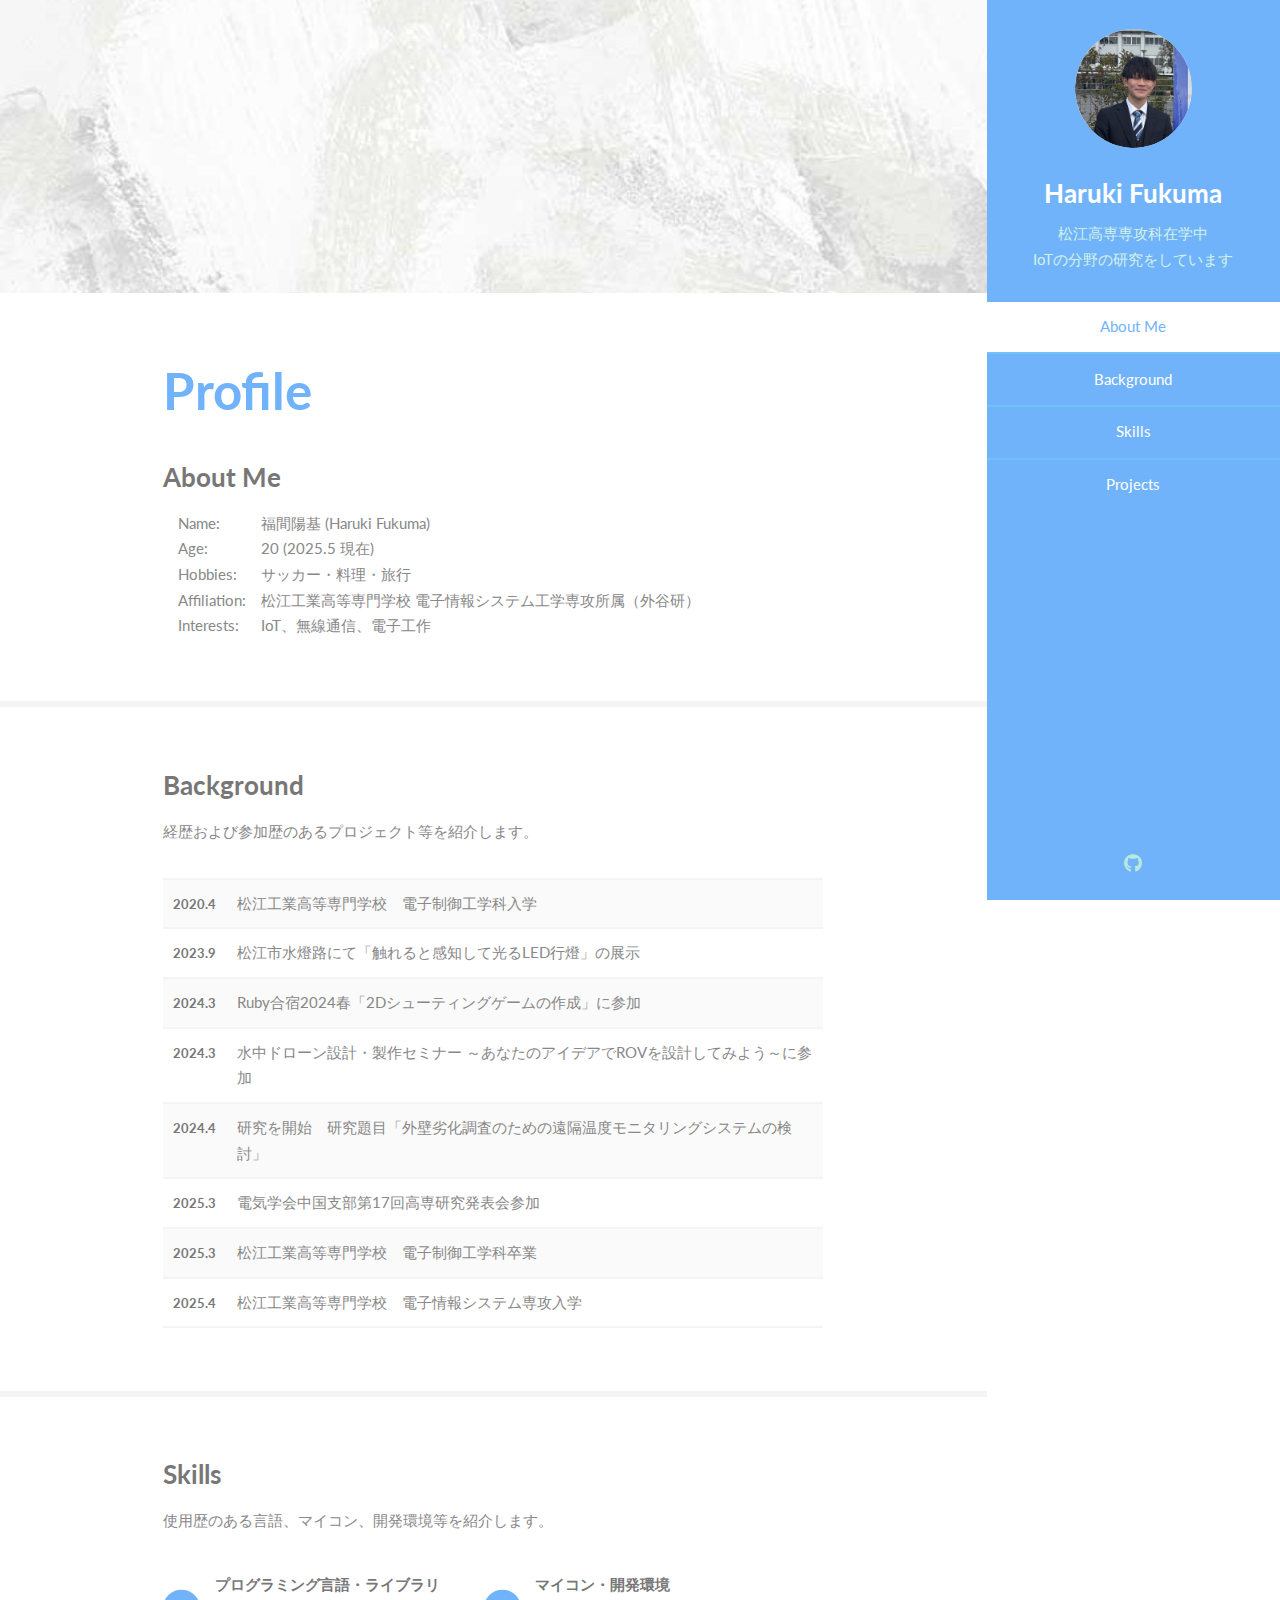
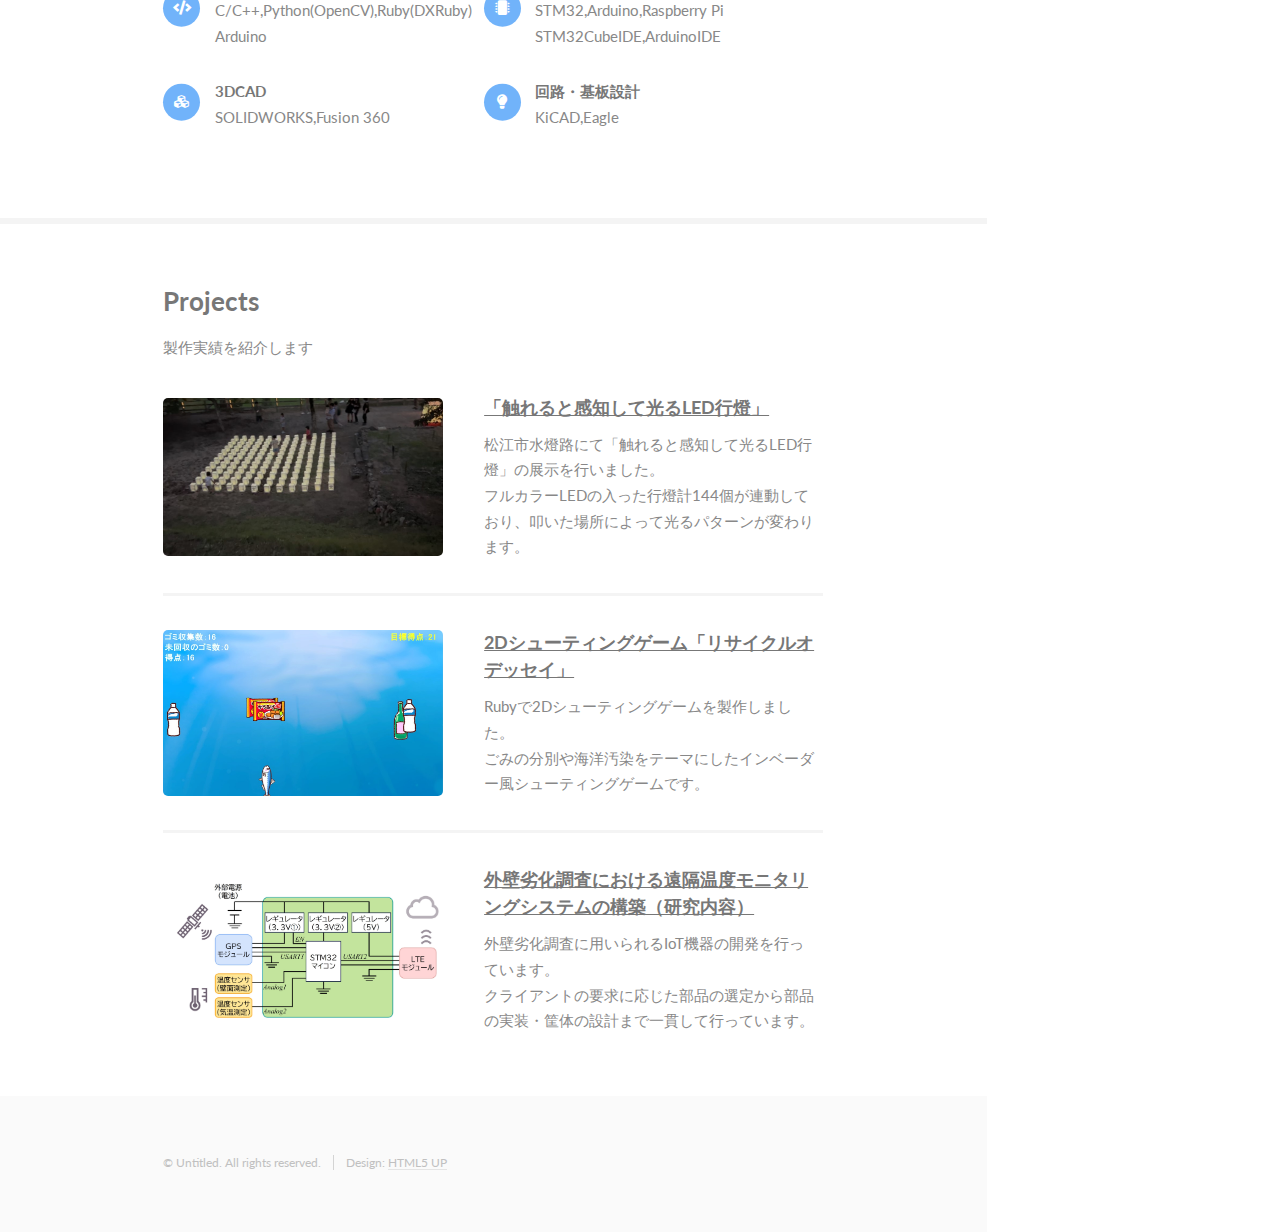
<file: index.html>
<!DOCTYPE HTML>

<html>
	<head>
		<title>Portfolio_Ver202505</title>
		<meta charset="utf-8" />
		<meta name="viewport" content="width=device-width, initial-scale=1, user-scalable=no" />
		<link rel="stylesheet" href="assets/css/main.css" />
	</head>
	<body class="is-preload">

		<!-- Header -->
			<section id="header">
				<header>
					<span class="image avatar"><img src="images/Plof_Circle.jpg" alt="" /></span>
					<h1 id="logo"><a href="#">Haruki Fukuma</a></h1>
					<p>松江高専専攻科在学中<br />
					IoTの分野の研究をしています</p>
				</header>
				<nav id="nav">
					<ul>
						<li><a href="#one" class="active">About Me</a></li>
						<li><a href="#two">Background</a></li>
						<li><a href="#three">Skills</a></li>
						<li><a href="#four">Projects</a></li>
					</ul>
				</nav>
				<footer>
					<ul class="icons">
					  <li><a href="https://github.com/16hahaha" class="icon brands fa-github" target="_blank" rel="noopener noreferrer"><span class="label">Github</span></a></li>
					</ul>
				  </footer>
			</section>

		<!-- Wrapper -->
			<div id="wrapper">

				<!-- Main -->
					<div id="main">

						<!-- One -->
							<section id="one">
								<div class="image main" data-position="center">
									<img src="images/banner_1.jpg" alt="" />
								</div>
								<div class="container">
									<header class="major">
										<h2>Profile</h2>
										<h3>About Me</h3>
									</header>
									<style>
										.profile {
										  display: table;
										}
										.profile li {
										  display: table-row;
										}
										.profile span.label {
										  display: table-cell;
										  padding-right: 1em;
										  text-align: right;
										  white-space: nowrap;
										}
										.profile span.value {
										  display: table-cell;
										}
									  </style>
									  
									  <ul class="profile">
										<li> Name:</span><span class="value">　福間陽基 (Haruki Fukuma)</span></li>
										<li> Age:</span><span class="value">　20 (2025.5 現在)</span></li>
										<li> Hobbies:</span><span class="value">　サッカー・料理・旅行</span></li>
										<li> Affiliation:</span><span class="value">　松江工業高等専門学校 電子情報システム工学専攻所属（外谷研）</span></li>
										<li> Interests:</span><span class="value">　IoT、無線通信、電子工作</span></li>
									  </ul>
								</div>
							</section>
						<!-- Two -->
						<section id="two">
							<div class="container">
								<h3>Background</h3>
								<p>	経歴および参加歴のあるプロジェクト等を紹介します。</p>
								<table>
									<tr><th align="right">2020.4</th><td>松江工業高等専門学校　電子制御工学科入学</td></tr>
									<tr><th align="right">2023.9</th><td>松江市水燈路にて「触れると感知して光るLED行燈」の展示</td></tr>
									<tr><th align="right">2024.3</th><td>Ruby合宿2024春「2Dシューティングゲームの作成」に参加</td></tr>
									<tr><th align="right">2024.3</th><td>水中ドローン設計・製作セミナー ～あなたのアイデアでROVを設計してみよう～に参加</td></tr>
									<tr><th align="right">2024.4</th><td>研究を開始　研究題目「外壁劣化調査のための遠隔温度モニタリングシステムの検討」</td></tr>
									<tr><th align="right">2025.3</th><td>電気学会中国支部第17回高専研究発表会参加</td></tr>
									<tr><th align="right">2025.3</th><td>松江工業高等専門学校　電子制御工学科卒業</td></tr>
									<tr><th align="right">2025.4</th><td>松江工業高等専門学校　電子情報システム専攻入学</td></tr>
								  </table>
							</div>
						</section>
						<!-- Three -->
						<section id="three">
							<div class="container">
								<h3>Skills</h3>
								<p>使用歴のある言語、マイコン、開発環境等を紹介します。</p>
								<ul class="feature-icons">
								  <li class="icon solid fa-code">
									<strong>プログラミング言語・ライブラリ</strong><br>
									C/C++,Python(OpenCV),Ruby(DXRuby)<br>
									Arduino
								  </li>
								  
								  <li class="icon solid fa-microchip">
									<strong>マイコン・開発環境</strong><br>
									STM32,Arduino,Raspberry Pi<br>
									STM32CubeIDE,ArduinoIDE
								  </li>
								  
								  <li class="icon solid fa-cubes">
									<strong>3DCAD</strong><br>
									SOLIDWORKS,Fusion 360
								  </li>
								  
								  <li class="icon solid fa-lightbulb">
									<strong>回路・基板設計</strong><br>
									KiCAD,Eagle
								  </li>
								</ul>
							</div>
						</section>

						<!-- four -->
						<section id="four">
							<div class="container">
							  <h3>Projects</h3>
							  <p>製作実績を紹介します</p>
							  <div class="features">
						  
								<!-- Project 1 -->
								<article>
									<a href="projects/project1.html" class="image"><img src="images/pic01.jpg" alt="" /></a>
									<a href="projects/project1.html" class="text-link">
									<div class="inner">
										<h4>「触れると感知して光るLED行燈」</h4>
									</a>
										<p>松江市水燈路にて「触れると感知して光るLED行燈」の展示を行いました。<br>
										フルカラーLEDの入った行燈計144個が連動しており、叩いた場所によって光るパターンが変わります。
										</p>
									</div>
								</article>
								
								<!-- Project 2 -->
								<article>
									<a href="projects/project2.html" class="image"><img src="images/pic02.jpg" alt="" /></a>
									<a href="projects/project2.html" class="text-link">
									<div class="inner">
										<h4>2Dシューティングゲーム「リサイクルオデッセイ」</h4>
									</a>
										<p>Rubyで2Dシューティングゲームを製作しました。<br>
										ごみの分別や海洋汚染をテーマにしたインベーダー風シューティングゲームです。
										</p>
									</div>
								</article>
						  
								<!-- Project 3 -->
								<article>
									<a href="projects/project3.html" class="image"><img src="images/pic03.jpg" alt="" /></a>
									<a href="projects/project3.html">
									  <div class="inner">
										<h4>外壁劣化調査における遠隔温度モニタリングシステムの構築（研究内容）</h4>
									</a>
										<p>外壁劣化調査に用いられるIoT機器の開発を行っています。<br>
										  クライアントの要求に応じた部品の選定から部品の実装・筐体の設計まで一貫して行っています。
										</p>
									  </div>
								</article>
								  
						  
							  </div>
							</div>
						  </section>

					</div>

				<!-- Footer -->
					<section id="footer">
						<div class="container">
							<ul class="copyright">
								<li>&copy; Untitled. All rights reserved.</li><li>Design: <a href="http://html5up.net">HTML5 UP</a></li>
							</ul>
						</div>
					</section>

			</div>

		<!-- Scripts -->
			<script src="assets/js/jquery.min.js"></script>
			<script src="assets/js/jquery.scrollex.min.js"></script>
			<script src="assets/js/jquery.scrolly.min.js"></script>
			<script src="assets/js/browser.min.js"></script>
			<script src="assets/js/breakpoints.min.js"></script>
			<script src="assets/js/util.js"></script>
			<script src="assets/js/main.js"></script>

	</body>
</html>
</file>
<file: assets/css/main.css>
@import url("fontawesome-all.min.css");
@import url("https://fonts.googleapis.com/css?family=Lato:400,400italic,700,700italic|Source+Code+Pro:400");

html, body, div, span, applet, object,
iframe, h1, h2, h3, h4, h5, h6, p, blockquote,
pre, a, abbr, acronym, address, big, cite,
code, del, dfn, em, img, ins, kbd, q, s, samp,
small, strike, strong, sub, sup, tt, var, b,
u, i, center, dl, dt, dd, ol, ul, li, fieldset,
form, label, legend, table, caption, tbody,
tfoot, thead, tr, th, td, article, aside,
canvas, details, embed, figure, figcaption,
footer, header, hgroup, menu, nav, output, ruby,
section, summary, time, mark, audio, video {
	margin: 0;
	padding: 0;
	border: 0;
	font-size: 100%;
	font: inherit;
	vertical-align: baseline;}

article, aside, details, figcaption, figure,
footer, header, hgroup, menu, nav, section {
	display: block;}

body {
	line-height: 1;
}

ol, ul {
	list-style: none;
}

blockquote, q {
	quotes: none;
}

	blockquote:before, blockquote:after, q:before, q:after {
		content: '';
		content: none;
	}

table {
	border-collapse: collapse;
	border-spacing: 0;
}

body {
	-webkit-text-size-adjust: none;
}

mark {
	background-color: transparent;
	color: inherit;
}

input::-moz-focus-inner {
	border: 0;
	padding: 0;
}

input, select, textarea {
	-moz-appearance: none;
	-webkit-appearance: none;
	-ms-appearance: none;
	appearance: none;
}

/* Basic */

	html {
		box-sizing: border-box;
	}

	*, *:before, *:after {
		box-sizing: inherit;
	}

	body {
		background: #fff;
	}

		body.is-preload *, body.is-preload *:before, body.is-preload *:after {
			-moz-animation: none !important;
			-webkit-animation: none !important;
			-ms-animation: none !important;
			animation: none !important;
			-moz-transition: none !important;
			-webkit-transition: none !important;
			-ms-transition: none !important;
			transition: none !important;
		}

	body, input, select, textarea {
		color: #888;
		font-family: "Lato", sans-serif;
		font-size: 16pt;
		font-weight: 400;
		line-height: 1.75em;
	}

	a {
		-moz-transition: color 0.2s ease-in-out, border-color 0.2s ease-in-out;
		-webkit-transition: color 0.2s ease-in-out, border-color 0.2s ease-in-out;
		-ms-transition: color 0.2s ease-in-out, border-color 0.2s ease-in-out;
		transition: color 0.2s ease-in-out, border-color 0.2s ease-in-out;
		border-bottom: solid 1px #e4e4e4;
		color: inherit;
		text-decoration: none;
	}

		a:hover {
			border-bottom-color: transparent;
			color: #71b3fa !important;
		}


	strong, b {
		color: #777;
		font-weight: 700;
	}

	em, i {
		font-style: italic;
	}

	p {
		margin: 0 0 2.25em 0;
	}

	h1, h2, h3, h4, h5, h6 {
		color: #777;
		font-weight: 700;
		line-height: 1em;
		margin: 0 0 0.5625em 0;
	}

		h1 a, h2 a, h3 a, h4 a, h5 a, h6 a {
			border: 0;
			color: inherit;
			text-decoration: none;
		}

	h2 {
		font-size: 2em;
		line-height: 1.5em;
	}

	h3 {
		font-size: 1.75em;
		line-height: 1.5em;
	}

	h4 {
		font-size: 1.25em;
		line-height: 1.5em;
		text-decoration: underline;
	}
	h4:hover {
		color: #71b3fa; /* 好きなリンクっぽい色に変更（例：青） */
	  }
	h5 {
		font-size: 1.25em;
		line-height: 1.5em;
	}

	h6 {
		font-size: 0.9em;
		line-height: 1.5em;
	}

	sub {
		font-size: 0.8em;
		position: relative;
		top: 0.5em;
	}

	sup {
		font-size: 0.8em;
		position: relative;
		top: -0.5em;
	}

	hr {
		border: 0;
		border-bottom: solid 2px #f4f4f4;
		margin: 2.25em 0;
	}

		hr.major {
			margin: 3.375em 0;
		}

	blockquote {
		border-left: solid 8px #e4e4e4;
		font-style: italic;
		margin: 0 0 2.25em 0;
		padding: 0.5em 0 0.5em 2em;
	}

	code {
		background: #555;
		border-radius: 5px;
		color: #fff;
		font-family: "Source Code Pro", monospace;
		font-size: 0.9em;
		margin: 0 0.25em;
		padding: 0.25em 0.65em;
	}

	pre {
		font-family: "Source Code Pro", monospace;
		font-size: 0.9em;
		margin: 0 0 2.25em 0;
	}

		pre code {
			-webkit-overflow-scrolling: touch;
			display: block;
			line-height: 1.5em;
			overflow-x: auto;
			padding: 1em 1.5em;
		}

	.align-left {
		text-align: left;
	}

	.align-center {
		text-align: center;
	}

	.align-right {
		text-align: right;
	}

/* Row */

	.row {
		display: flex;
		flex-wrap: wrap;
		box-sizing: border-box;
		align-items: stretch;
	}

		.row > * {
			box-sizing: border-box;
		}

		.row.gtr-uniform > * > :last-child {
			margin-bottom: 0;
		}

		.row.aln-left {
			justify-content: flex-start;
		}

		.row.aln-center {
			justify-content: center;
		}

		.row.aln-right {
			justify-content: flex-end;
		}

		.row.aln-top {
			align-items: flex-start;
		}

		.row.aln-middle {
			align-items: center;
		}

		.row.aln-bottom {
			align-items: flex-end;
		}

		.row > .imp {
			order: -1;
		}

		.row > .col-1 {
			width: 8.33333%;
		}

		.row > .off-1 {
			margin-left: 8.33333%;
		}

		.row > .col-2 {
			width: 16.66667%;
		}

		.row > .off-2 {
			margin-left: 16.66667%;
		}

		.row > .col-3 {
			width: 25%;
		}

		.row > .off-3 {
			margin-left: 25%;
		}

		.row > .col-4 {
			width: 33.33333%;
		}

		.row > .off-4 {
			margin-left: 33.33333%;
		}

		.row > .col-5 {
			width: 41.66667%;
		}

		.row > .off-5 {
			margin-left: 41.66667%;
		}

		.row > .col-6 {
			width: 50%;
		}

		.row > .off-6 {
			margin-left: 50%;
		}

		.row > .col-7 {
			width: 58.33333%;
		}

		.row > .off-7 {
			margin-left: 58.33333%;
		}

		.row > .col-8 {
			width: 66.66667%;
		}

		.row > .off-8 {
			margin-left: 66.66667%;
		}

		.row > .col-9 {
			width: 75%;
		}

		.row > .off-9 {
			margin-left: 75%;
		}

		.row > .col-10 {
			width: 83.33333%;
		}

		.row > .off-10 {
			margin-left: 83.33333%;
		}

		.row > .col-11 {
			width: 91.66667%;
		}

		.row > .off-11 {
			margin-left: 91.66667%;
		}

		.row > .col-12 {
			width: 100%;
		}

		.row > .off-12 {
			margin-left: 100%;
		}

		.row.gtr-0 {
			margin-top: 0;
			margin-left: 0em;
		}

			.row.gtr-0 > * {
				padding: 0 0 0 0em;
			}

			.row.gtr-0.gtr-uniform {
				margin-top: 0em;
			}

				.row.gtr-0.gtr-uniform > * {
					padding-top: 0em;
				}

		.row.gtr-25 {
			margin-top: 0;
			margin-left: -0.5em;
		}

			.row.gtr-25 > * {
				padding: 0 0 0 0.5em;
			}

			.row.gtr-25.gtr-uniform {
				margin-top: -0.5em;
			}

				.row.gtr-25.gtr-uniform > * {
					padding-top: 0.5em;
				}

		.row.gtr-50 {
			margin-top: 0;
			margin-left: -1em;
		}

			.row.gtr-50 > * {
				padding: 0 0 0 1em;
			}

			.row.gtr-50.gtr-uniform {
				margin-top: -1em;
			}

				.row.gtr-50.gtr-uniform > * {
					padding-top: 1em;
				}

		.row {
			margin-top: 0;
			margin-left: -2em;
		}

			.row > * {
				padding: 0 0 0 2em;
			}

			.row.gtr-uniform {
				margin-top: -2em;
			}

				.row.gtr-uniform > * {
					padding-top: 2em;
				}

		.row.gtr-150 {
			margin-top: 0;
			margin-left: -3em;
		}

			.row.gtr-150 > * {
				padding: 0 0 0 3em;
			}

			.row.gtr-150.gtr-uniform {
				margin-top: -3em;
			}

				.row.gtr-150.gtr-uniform > * {
					padding-top: 3em;
				}

		.row.gtr-200 {
			margin-top: 0;
			margin-left: -4em;
		}

			.row.gtr-200 > * {
				padding: 0 0 0 4em;
			}

			.row.gtr-200.gtr-uniform {
				margin-top: -4em;
			}

				.row.gtr-200.gtr-uniform > * {
					padding-top: 4em;
				}

		@media screen and (max-width: 1680px) {

			.row {
				display: flex;
				flex-wrap: wrap;
				box-sizing: border-box;
				align-items: stretch;
			}

				.row > * {
					box-sizing: border-box;
				}

				.row.gtr-uniform > * > :last-child {
					margin-bottom: 0;
				}

				.row.aln-left {
					justify-content: flex-start;
				}

				.row.aln-center {
					justify-content: center;
				}

				.row.aln-right {
					justify-content: flex-end;
				}

				.row.aln-top {
					align-items: flex-start;
				}

				.row.aln-middle {
					align-items: center;
				}

				.row.aln-bottom {
					align-items: flex-end;
				}

				.row > .imp-xlarge {
					order: -1;
				}

				.row > .col-1-xlarge {
					width: 8.33333%;
				}

				.row > .off-1-xlarge {
					margin-left: 8.33333%;
				}

				.row > .col-2-xlarge {
					width: 16.66667%;
				}

				.row > .off-2-xlarge {
					margin-left: 16.66667%;
				}

				.row > .col-3-xlarge {
					width: 25%;
				}

				.row > .off-3-xlarge {
					margin-left: 25%;
				}

				.row > .col-4-xlarge {
					width: 33.33333%;
				}

				.row > .off-4-xlarge {
					margin-left: 33.33333%;
				}

				.row > .col-5-xlarge {
					width: 41.66667%;
				}

				.row > .off-5-xlarge {
					margin-left: 41.66667%;
				}

				.row > .col-6-xlarge {
					width: 50%;
				}

				.row > .off-6-xlarge {
					margin-left: 50%;
				}

				.row > .col-7-xlarge {
					width: 58.33333%;
				}

				.row > .off-7-xlarge {
					margin-left: 58.33333%;
				}

				.row > .col-8-xlarge {
					width: 66.66667%;
				}

				.row > .off-8-xlarge {
					margin-left: 66.66667%;
				}

				.row > .col-9-xlarge {
					width: 75%;
				}

				.row > .off-9-xlarge {
					margin-left: 75%;
				}

				.row > .col-10-xlarge {
					width: 83.33333%;
				}

				.row > .off-10-xlarge {
					margin-left: 83.33333%;
				}

				.row > .col-11-xlarge {
					width: 91.66667%;
				}

				.row > .off-11-xlarge {
					margin-left: 91.66667%;
				}

				.row > .col-12-xlarge {
					width: 100%;
				}

				.row > .off-12-xlarge {
					margin-left: 100%;
				}

				.row.gtr-0 {
					margin-top: 0;
					margin-left: 0em;
				}

					.row.gtr-0 > * {
						padding: 0 0 0 0em;
					}

					.row.gtr-0.gtr-uniform {
						margin-top: 0em;
					}

						.row.gtr-0.gtr-uniform > * {
							padding-top: 0em;
						}

				.row.gtr-25 {
					margin-top: 0;
					margin-left: -0.5em;
				}

					.row.gtr-25 > * {
						padding: 0 0 0 0.5em;
					}

					.row.gtr-25.gtr-uniform {
						margin-top: -0.5em;
					}

						.row.gtr-25.gtr-uniform > * {
							padding-top: 0.5em;
						}

				.row.gtr-50 {
					margin-top: 0;
					margin-left: -1em;
				}

					.row.gtr-50 > * {
						padding: 0 0 0 1em;
					}

					.row.gtr-50.gtr-uniform {
						margin-top: -1em;
					}

						.row.gtr-50.gtr-uniform > * {
							padding-top: 1em;
						}

				.row {
					margin-top: 0;
					margin-left: -2em;
				}

					.row > * {
						padding: 0 0 0 2em;
					}

					.row.gtr-uniform {
						margin-top: -2em;
					}

						.row.gtr-uniform > * {
							padding-top: 2em;
						}

				.row.gtr-150 {
					margin-top: 0;
					margin-left: -3em;
				}

					.row.gtr-150 > * {
						padding: 0 0 0 3em;
					}

					.row.gtr-150.gtr-uniform {
						margin-top: -3em;
					}

						.row.gtr-150.gtr-uniform > * {
							padding-top: 3em;
						}

				.row.gtr-200 {
					margin-top: 0;
					margin-left: -4em;
				}

					.row.gtr-200 > * {
						padding: 0 0 0 4em;
					}

					.row.gtr-200.gtr-uniform {
						margin-top: -4em;
					}

						.row.gtr-200.gtr-uniform > * {
							padding-top: 4em;
						}

		}

		@media screen and (max-width: 1280px) {

			.row {
				display: flex;
				flex-wrap: wrap;
				box-sizing: border-box;
				align-items: stretch;
			}

				.row > * {
					box-sizing: border-box;
				}

				.row.gtr-uniform > * > :last-child {
					margin-bottom: 0;
				}

				.row.aln-left {
					justify-content: flex-start;
				}

				.row.aln-center {
					justify-content: center;
				}

				.row.aln-right {
					justify-content: flex-end;
				}

				.row.aln-top {
					align-items: flex-start;
				}

				.row.aln-middle {
					align-items: center;
				}

				.row.aln-bottom {
					align-items: flex-end;
				}

				.row > .imp-large {
					order: -1;
				}

				.row > .col-1-large {
					width: 8.33333%;
				}

				.row > .off-1-large {
					margin-left: 8.33333%;
				}

				.row > .col-2-large {
					width: 16.66667%;
				}

				.row > .off-2-large {
					margin-left: 16.66667%;
				}

				.row > .col-3-large {
					width: 25%;
				}

				.row > .off-3-large {
					margin-left: 25%;
				}

				.row > .col-4-large {
					width: 33.33333%;
				}

				.row > .off-4-large {
					margin-left: 33.33333%;
				}

				.row > .col-5-large {
					width: 41.66667%;
				}

				.row > .off-5-large {
					margin-left: 41.66667%;
				}

				.row > .col-6-large {
					width: 50%;
				}

				.row > .off-6-large {
					margin-left: 50%;
				}

				.row > .col-7-large {
					width: 58.33333%;
				}

				.row > .off-7-large {
					margin-left: 58.33333%;
				}

				.row > .col-8-large {
					width: 66.66667%;
				}

				.row > .off-8-large {
					margin-left: 66.66667%;
				}

				.row > .col-9-large {
					width: 75%;
				}

				.row > .off-9-large {
					margin-left: 75%;
				}

				.row > .col-10-large {
					width: 83.33333%;
				}

				.row > .off-10-large {
					margin-left: 83.33333%;
				}

				.row > .col-11-large {
					width: 91.66667%;
				}

				.row > .off-11-large {
					margin-left: 91.66667%;
				}

				.row > .col-12-large {
					width: 100%;
				}

				.row > .off-12-large {
					margin-left: 100%;
				}

				.row.gtr-0 {
					margin-top: 0;
					margin-left: 0em;
				}

					.row.gtr-0 > * {
						padding: 0 0 0 0em;
					}

					.row.gtr-0.gtr-uniform {
						margin-top: 0em;
					}

						.row.gtr-0.gtr-uniform > * {
							padding-top: 0em;
						}

				.row.gtr-25 {
					margin-top: 0;
					margin-left: -0.375em;
				}

					.row.gtr-25 > * {
						padding: 0 0 0 0.375em;
					}

					.row.gtr-25.gtr-uniform {
						margin-top: -0.375em;
					}

						.row.gtr-25.gtr-uniform > * {
							padding-top: 0.375em;
						}

				.row.gtr-50 {
					margin-top: 0;
					margin-left: -0.75em;
				}

					.row.gtr-50 > * {
						padding: 0 0 0 0.75em;
					}

					.row.gtr-50.gtr-uniform {
						margin-top: -0.75em;
					}

						.row.gtr-50.gtr-uniform > * {
							padding-top: 0.75em;
						}

				.row {
					margin-top: 0;
					margin-left: -1.5em;
				}

					.row > * {
						padding: 0 0 0 1.5em;
					}

					.row.gtr-uniform {
						margin-top: -1.5em;
					}

						.row.gtr-uniform > * {
							padding-top: 1.5em;
						}

				.row.gtr-150 {
					margin-top: 0;
					margin-left: -2.25em;
				}

					.row.gtr-150 > * {
						padding: 0 0 0 2.25em;
					}

					.row.gtr-150.gtr-uniform {
						margin-top: -2.25em;
					}

						.row.gtr-150.gtr-uniform > * {
							padding-top: 2.25em;
						}

				.row.gtr-200 {
					margin-top: 0;
					margin-left: -3em;
				}

					.row.gtr-200 > * {
						padding: 0 0 0 3em;
					}

					.row.gtr-200.gtr-uniform {
						margin-top: -3em;
					}

						.row.gtr-200.gtr-uniform > * {
							padding-top: 3em;
						}

		}

		@media screen and (max-width: 1024px) {

			.row {
				display: flex;
				flex-wrap: wrap;
				box-sizing: border-box;
				align-items: stretch;
			}

				.row > * {
					box-sizing: border-box;
				}

				.row.gtr-uniform > * > :last-child {
					margin-bottom: 0;
				}

				.row.aln-left {
					justify-content: flex-start;
				}

				.row.aln-center {
					justify-content: center;
				}

				.row.aln-right {
					justify-content: flex-end;
				}

				.row.aln-top {
					align-items: flex-start;
				}

				.row.aln-middle {
					align-items: center;
				}

				.row.aln-bottom {
					align-items: flex-end;
				}

				.row > .imp-medium {
					order: -1;
				}

				.row > .col-1-medium {
					width: 8.33333%;
				}

				.row > .off-1-medium {
					margin-left: 8.33333%;
				}

				.row > .col-2-medium {
					width: 16.66667%;
				}

				.row > .off-2-medium {
					margin-left: 16.66667%;
				}

				.row > .col-3-medium {
					width: 25%;
				}

				.row > .off-3-medium {
					margin-left: 25%;
				}

				.row > .col-4-medium {
					width: 33.33333%;
				}

				.row > .off-4-medium {
					margin-left: 33.33333%;
				}

				.row > .col-5-medium {
					width: 41.66667%;
				}

				.row > .off-5-medium {
					margin-left: 41.66667%;
				}

				.row > .col-6-medium {
					width: 50%;
				}

				.row > .off-6-medium {
					margin-left: 50%;
				}

				.row > .col-7-medium {
					width: 58.33333%;
				}

				.row > .off-7-medium {
					margin-left: 58.33333%;
				}

				.row > .col-8-medium {
					width: 66.66667%;
				}

				.row > .off-8-medium {
					margin-left: 66.66667%;
				}

				.row > .col-9-medium {
					width: 75%;
				}

				.row > .off-9-medium {
					margin-left: 75%;
				}

				.row > .col-10-medium {
					width: 83.33333%;
				}

				.row > .off-10-medium {
					margin-left: 83.33333%;
				}

				.row > .col-11-medium {
					width: 91.66667%;
				}

				.row > .off-11-medium {
					margin-left: 91.66667%;
				}

				.row > .col-12-medium {
					width: 100%;
				}

				.row > .off-12-medium {
					margin-left: 100%;
				}

				.row.gtr-0 {
					margin-top: 0;
					margin-left: 0em;
				}

					.row.gtr-0 > * {
						padding: 0 0 0 0em;
					}

					.row.gtr-0.gtr-uniform {
						margin-top: 0em;
					}

						.row.gtr-0.gtr-uniform > * {
							padding-top: 0em;
						}

				.row.gtr-25 {
					margin-top: 0;
					margin-left: -0.375em;
				}

					.row.gtr-25 > * {
						padding: 0 0 0 0.375em;
					}

					.row.gtr-25.gtr-uniform {
						margin-top: -0.375em;
					}

						.row.gtr-25.gtr-uniform > * {
							padding-top: 0.375em;
						}

				.row.gtr-50 {
					margin-top: 0;
					margin-left: -0.75em;
				}

					.row.gtr-50 > * {
						padding: 0 0 0 0.75em;
					}

					.row.gtr-50.gtr-uniform {
						margin-top: -0.75em;
					}

						.row.gtr-50.gtr-uniform > * {
							padding-top: 0.75em;
						}

				.row {
					margin-top: 0;
					margin-left: -1.5em;
				}

					.row > * {
						padding: 0 0 0 1.5em;
					}

					.row.gtr-uniform {
						margin-top: -1.5em;
					}

						.row.gtr-uniform > * {
							padding-top: 1.5em;
						}

				.row.gtr-150 {
					margin-top: 0;
					margin-left: -2.25em;
				}

					.row.gtr-150 > * {
						padding: 0 0 0 2.25em;
					}

					.row.gtr-150.gtr-uniform {
						margin-top: -2.25em;
					}

						.row.gtr-150.gtr-uniform > * {
							padding-top: 2.25em;
						}

				.row.gtr-200 {
					margin-top: 0;
					margin-left: -3em;
				}

					.row.gtr-200 > * {
						padding: 0 0 0 3em;
					}

					.row.gtr-200.gtr-uniform {
						margin-top: -3em;
					}

						.row.gtr-200.gtr-uniform > * {
							padding-top: 3em;
						}

		}

		@media screen and (max-width: 736px) {

			.row {
				display: flex;
				flex-wrap: wrap;
				box-sizing: border-box;
				align-items: stretch;
			}

				.row > * {
					box-sizing: border-box;
				}

				.row.gtr-uniform > * > :last-child {
					margin-bottom: 0;
				}

				.row.aln-left {
					justify-content: flex-start;
				}

				.row.aln-center {
					justify-content: center;
				}

				.row.aln-right {
					justify-content: flex-end;
				}

				.row.aln-top {
					align-items: flex-start;
				}

				.row.aln-middle {
					align-items: center;
				}

				.row.aln-bottom {
					align-items: flex-end;
				}

				.row > .imp-small {
					order: -1;
				}

				.row > .col-1-small {
					width: 8.33333%;
				}

				.row > .off-1-small {
					margin-left: 8.33333%;
				}

				.row > .col-2-small {
					width: 16.66667%;
				}

				.row > .off-2-small {
					margin-left: 16.66667%;
				}

				.row > .col-3-small {
					width: 25%;
				}

				.row > .off-3-small {
					margin-left: 25%;
				}

				.row > .col-4-small {
					width: 33.33333%;
				}

				.row > .off-4-small {
					margin-left: 33.33333%;
				}

				.row > .col-5-small {
					width: 41.66667%;
				}

				.row > .off-5-small {
					margin-left: 41.66667%;
				}

				.row > .col-6-small {
					width: 50%;
				}

				.row > .off-6-small {
					margin-left: 50%;
				}

				.row > .col-7-small {
					width: 58.33333%;
				}

				.row > .off-7-small {
					margin-left: 58.33333%;
				}

				.row > .col-8-small {
					width: 66.66667%;
				}

				.row > .off-8-small {
					margin-left: 66.66667%;
				}

				.row > .col-9-small {
					width: 75%;
				}

				.row > .off-9-small {
					margin-left: 75%;
				}

				.row > .col-10-small {
					width: 83.33333%;
				}

				.row > .off-10-small {
					margin-left: 83.33333%;
				}

				.row > .col-11-small {
					width: 91.66667%;
				}

				.row > .off-11-small {
					margin-left: 91.66667%;
				}

				.row > .col-12-small {
					width: 100%;
				}

				.row > .off-12-small {
					margin-left: 100%;
				}

				.row.gtr-0 {
					margin-top: 0;
					margin-left: 0em;
				}

					.row.gtr-0 > * {
						padding: 0 0 0 0em;
					}

					.row.gtr-0.gtr-uniform {
						margin-top: 0em;
					}

						.row.gtr-0.gtr-uniform > * {
							padding-top: 0em;
						}

				.row.gtr-25 {
					margin-top: 0;
					margin-left: -0.3125em;
				}

					.row.gtr-25 > * {
						padding: 0 0 0 0.3125em;
					}

					.row.gtr-25.gtr-uniform {
						margin-top: -0.3125em;
					}

						.row.gtr-25.gtr-uniform > * {
							padding-top: 0.3125em;
						}

				.row.gtr-50 {
					margin-top: 0;
					margin-left: -0.625em;
				}

					.row.gtr-50 > * {
						padding: 0 0 0 0.625em;
					}

					.row.gtr-50.gtr-uniform {
						margin-top: -0.625em;
					}

						.row.gtr-50.gtr-uniform > * {
							padding-top: 0.625em;
						}

				.row {
					margin-top: 0;
					margin-left: -1.25em;
				}

					.row > * {
						padding: 0 0 0 1.25em;
					}

					.row.gtr-uniform {
						margin-top: -1.25em;
					}

						.row.gtr-uniform > * {
							padding-top: 1.25em;
						}

				.row.gtr-150 {
					margin-top: 0;
					margin-left: -1.875em;
				}

					.row.gtr-150 > * {
						padding: 0 0 0 1.875em;
					}

					.row.gtr-150.gtr-uniform {
						margin-top: -1.875em;
					}

						.row.gtr-150.gtr-uniform > * {
							padding-top: 1.875em;
						}

				.row.gtr-200 {
					margin-top: 0;
					margin-left: -2.5em;
				}

					.row.gtr-200 > * {
						padding: 0 0 0 2.5em;
					}

					.row.gtr-200.gtr-uniform {
						margin-top: -2.5em;
					}

						.row.gtr-200.gtr-uniform > * {
							padding-top: 2.5em;
						}

		}

		@media screen and (max-width: 480px) {

			.row {
				display: flex;
				flex-wrap: wrap;
				box-sizing: border-box;
				align-items: stretch;
			}

				.row > * {
					box-sizing: border-box;
				}

				.row.gtr-uniform > * > :last-child {
					margin-bottom: 0;
				}

				.row.aln-left {
					justify-content: flex-start;
				}

				.row.aln-center {
					justify-content: center;
				}

				.row.aln-right {
					justify-content: flex-end;
				}

				.row.aln-top {
					align-items: flex-start;
				}

				.row.aln-middle {
					align-items: center;
				}

				.row.aln-bottom {
					align-items: flex-end;
				}

				.row > .imp-xsmall {
					order: -1;
				}

				.row > .col-1-xsmall {
					width: 8.33333%;
				}

				.row > .off-1-xsmall {
					margin-left: 8.33333%;
				}

				.row > .col-2-xsmall {
					width: 16.66667%;
				}

				.row > .off-2-xsmall {
					margin-left: 16.66667%;
				}

				.row > .col-3-xsmall {
					width: 25%;
				}

				.row > .off-3-xsmall {
					margin-left: 25%;
				}

				.row > .col-4-xsmall {
					width: 33.33333%;
				}

				.row > .off-4-xsmall {
					margin-left: 33.33333%;
				}

				.row > .col-5-xsmall {
					width: 41.66667%;
				}

				.row > .off-5-xsmall {
					margin-left: 41.66667%;
				}

				.row > .col-6-xsmall {
					width: 50%;
				}

				.row > .off-6-xsmall {
					margin-left: 50%;
				}

				.row > .col-7-xsmall {
					width: 58.33333%;
				}

				.row > .off-7-xsmall {
					margin-left: 58.33333%;
				}

				.row > .col-8-xsmall {
					width: 66.66667%;
				}

				.row > .off-8-xsmall {
					margin-left: 66.66667%;
				}

				.row > .col-9-xsmall {
					width: 75%;
				}

				.row > .off-9-xsmall {
					margin-left: 75%;
				}

				.row > .col-10-xsmall {
					width: 83.33333%;
				}

				.row > .off-10-xsmall {
					margin-left: 83.33333%;
				}

				.row > .col-11-xsmall {
					width: 91.66667%;
				}

				.row > .off-11-xsmall {
					margin-left: 91.66667%;
				}

				.row > .col-12-xsmall {
					width: 100%;
				}

				.row > .off-12-xsmall {
					margin-left: 100%;
				}

				.row.gtr-0 {
					margin-top: 0;
					margin-left: 0em;
				}

					.row.gtr-0 > * {
						padding: 0 0 0 0em;
					}

					.row.gtr-0.gtr-uniform {
						margin-top: 0em;
					}

						.row.gtr-0.gtr-uniform > * {
							padding-top: 0em;
						}

				.row.gtr-25 {
					margin-top: 0;
					margin-left: -0.3125em;
				}

					.row.gtr-25 > * {
						padding: 0 0 0 0.3125em;
					}

					.row.gtr-25.gtr-uniform {
						margin-top: -0.3125em;
					}

						.row.gtr-25.gtr-uniform > * {
							padding-top: 0.3125em;
						}

				.row.gtr-50 {
					margin-top: 0;
					margin-left: -0.625em;
				}

					.row.gtr-50 > * {
						padding: 0 0 0 0.625em;
					}

					.row.gtr-50.gtr-uniform {
						margin-top: -0.625em;
					}

						.row.gtr-50.gtr-uniform > * {
							padding-top: 0.625em;
						}

				.row {
					margin-top: 0;
					margin-left: -1.25em;
				}

					.row > * {
						padding: 0 0 0 1.25em;
					}

					.row.gtr-uniform {
						margin-top: -1.25em;
					}

						.row.gtr-uniform > * {
							padding-top: 1.25em;
						}

				.row.gtr-150 {
					margin-top: 0;
					margin-left: -1.875em;
				}

					.row.gtr-150 > * {
						padding: 0 0 0 1.875em;
					}

					.row.gtr-150.gtr-uniform {
						margin-top: -1.875em;
					}

						.row.gtr-150.gtr-uniform > * {
							padding-top: 1.875em;
						}

				.row.gtr-200 {
					margin-top: 0;
					margin-left: -2.5em;
				}

					.row.gtr-200 > * {
						padding: 0 0 0 2.5em;
					}

					.row.gtr-200.gtr-uniform {
						margin-top: -2.5em;
					}

						.row.gtr-200.gtr-uniform > * {
							padding-top: 2.5em;
						}

		}

/* Container */

	.container {
		margin: 0 auto;
		max-width: calc(100% - 4.5em);
		width: 45em;
	}

		.container.xsmall {
			width: 11.25em;
		}

		.container.small {
			width: 22.5em;
		}

		.container.medium {
			width: 33.75em;
		}

		.container.large {
			width: 56.25em;
		}

		.container.xlarge {
			width: 67.5em;
		}

		.container.max {
			width: 100%;
		}

		@media screen and (max-width: 1024px) {

			.container {
				width: 100% !important;
			}

		}

		@media screen and (max-width: 480px) {

			.container {
				max-width: calc(100% - 3.375em);
			}

		}

/* Section/Article */

	section.special, article.special {
		text-align: center;
	}

	header p {
		color: #aaa;
		position: relative;
		margin: 0 0 1.6875em 0;
	}

	header h2 + p {
		font-size: 1.25em;
		margin-top: -0.5em;
		line-height: 1.5em;
	}

	header h3 + p {
		font-size: 1.1em;
		margin-top: -0.35em;
		line-height: 1.5em;
	}

	header h4 + p,
	header h5 + p,
	header h6 + p {
		font-size: 0.9em;
		margin-top: -0.25em;
		line-height: 1.5em;
	}

	header.major h2 {
		color: #71b3fa;
		font-size: 3.5em;
	}

		header.major h2 + p {
			color: #777;
			font-size: 1.75em;
			font-weight: 700;
			margin-top: -0.75em;
		}

/* Form */

	form {
		margin: 0 0 2.25em 0;
	}

	label {
		color: #777;
		display: block;
		font-size: 0.9em;
		font-weight: 700;
		margin: 0 0 1.125em 0;
	}

	input::-moz-focus-inner {
		border: 0;
		padding: 0;
	}

	input[type="text"],
	input[type="password"],
	input[type="email"],
	select,
	textarea {
		-moz-appearance: none;
		-webkit-appearance: none;
		-ms-appearance: none;
		appearance: none;
		border-radius: 5px;
		border: none;
		border: solid 2px #e4e4e4;
		color: inherit;
		display: block;
		outline: 0;
		padding: 0 1em;
		text-decoration: none;
		width: 100%;
	}

		input[type="text"]:invalid,
		input[type="password"]:invalid,
		input[type="email"]:invalid,
		select:invalid,
		textarea:invalid {
			box-shadow: none;
		}

		input[type="text"]:focus,
		input[type="password"]:focus,
		input[type="email"]:focus,
		select:focus,
		textarea:focus {
			border-color: #71b3fa;
		}

	select {
		background-image: url("data:image/svg+xml;charset=utf8,%3Csvg xmlns='http://www.w3.org/2000/svg' width='40' height='40' preserveAspectRatio='none' viewBox='0 0 40 40'%3E%3Cpath d='M9.4,12.3l10.4,10.4l10.4-10.4c0.2-0.2,0.5-0.4,0.9-0.4c0.3,0,0.6,0.1,0.9,0.4l3.3,3.3c0.2,0.2,0.4,0.5,0.4,0.9 c0,0.4-0.1,0.6-0.4,0.9L20.7,31.9c-0.2,0.2-0.5,0.4-0.9,0.4c-0.3,0-0.6-0.1-0.9-0.4L4.3,17.3c-0.2-0.2-0.4-0.5-0.4-0.9 c0-0.4,0.1-0.6,0.4-0.9l3.3-3.3c0.2-0.2,0.5-0.4,0.9-0.4S9.1,12.1,9.4,12.3z' fill='%23e4e4e4' /%3E%3C/svg%3E");
		background-size: 1.25em;
		background-repeat: no-repeat;
		background-position: calc(100% - 1em) center;
		height: 2.75em;
		padding-right: 2.75em;
		text-overflow: ellipsis;
	}

		select option {
			color: #777;
			background: #fff;
		}

		select:focus::-ms-value {
			background-color: transparent;
		}

		select::-ms-expand {
			display: none;
		}

	input[type="text"],
	input[type="password"],
	input[type="email"],
	select {
		height: 2.75em;
	}

	textarea {
		padding: 0.75em 1em;
	}

	input[type="checkbox"],
	input[type="radio"] {
		-moz-appearance: none;
		-webkit-appearance: none;
		-ms-appearance: none;
		appearance: none;
		display: block;
		float: left;
		margin-right: -2em;
		opacity: 0;
		width: 1em;
		z-index: -1;
	}

		input[type="checkbox"] + label,
		input[type="radio"] + label {
			text-decoration: none;
			color: #888;
			cursor: pointer;
			display: inline-block;
			font-size: 1em;
			font-weight: 400;
			padding-left: 2.4em;
			padding-right: 0.75em;
			position: relative;
		}

			input[type="checkbox"] + label:before,
			input[type="radio"] + label:before {
				-moz-osx-font-smoothing: grayscale;
				-webkit-font-smoothing: antialiased;
				display: inline-block;
				font-style: normal;
				font-variant: normal;
				text-rendering: auto;
				line-height: 1;
				text-transform: none !important;
				font-family: 'Font Awesome 5 Free';
				font-weight: 900;
			}

			input[type="checkbox"] + label:before,
			input[type="radio"] + label:before {
				background: #fafafa;
				border-radius: 5px;
				border: solid 2px #e4e4e4;
				content: '';
				display: inline-block;
				font-size: 0.8em;
				height: 2.0625em;
				left: 0;
				line-height: 2.0625em;
				position: absolute;
				text-align: center;
				top: 0;
				width: 2.0625em;
			}

		input[type="checkbox"]:checked + label:before,
		input[type="radio"]:checked + label:before {
			background: #989898;
			border-color: #989898;
			color: #ffffff;
			content: '\f00c';
		}

		input[type="checkbox"]:focus + label:before,
		input[type="radio"]:focus + label:before {
			border-color: #71b3fa;
		}

	input[type="checkbox"] + label:before {
		border-radius: 5px;
	}

	input[type="radio"] + label:before {
		border-radius: 100%;
	}

	::-webkit-input-placeholder {
		color: #aaa !important;
		font-style: italic;
		opacity: 1.0;
	}

	:-moz-placeholder {
		color: #aaa !important;
		font-style: italic;
		opacity: 1.0;
	}

	::-moz-placeholder {
		color: #aaa !important;
		font-style: italic;
		opacity: 1.0;
	}

	:-ms-input-placeholder {
		color: #aaa !important;
		font-style: italic;
		opacity: 1.0;
	}

/* Box */

	.box {
		border-radius: 5px;
		border: solid 2px #e4e4e4;
		margin-bottom: 2.25em;
		padding: 1.5em;
	}

		.box > :last-child,
		.box > :last-child > :last-child,
		.box > :last-child > :last-child > :last-child {
			margin-bottom: 0;
		}

		.box.alt {
			border: 0;
			border-radius: 0;
			padding: 0;
		}

/* Icon */

	.icon {
		text-decoration: none;
		border-bottom: none;
		position: relative;
	}

		.icon:before {
			-moz-osx-font-smoothing: grayscale;
			-webkit-font-smoothing: antialiased;
			display: inline-block;
			font-style: normal;
			font-variant: normal;
			text-rendering: auto;
			line-height: 1;
			text-transform: none !important;
			font-family: 'Font Awesome 5 Free';
			font-weight: 400;
		}

		.icon > .label {
			display: none;
		}

		.icon:before {
			line-height: inherit;
		}

		.icon.solid:before {
			font-weight: 900;
		}

		.icon.brands:before {
			font-family: 'Font Awesome 5 Brands';
		}

/* Image */

	.image {
		border-radius: 5px;
		border: 0;
		display: inline-block;
		position: relative;
	}

		.image[data-position] img {
			-moz-object-fit: cover;
			-webkit-object-fit: cover;
			-ms-object-fit: cover;
			object-fit: cover;
			display: block;
			position: absolute;
			top: 0;
			left: 0;
			width: 100%;
			height: 100%;
		}

		.image[data-position="top left"] img {
			-moz-object-position: top left;
			-webkit-object-position: top left;
			-ms-object-position: top left;
			object-position: top left;
		}

		.image[data-position="top"] img {
			-moz-object-position: top;
			-webkit-object-position: top;
			-ms-object-position: top;
			object-position: top;
		}

		.image[data-position="top right"] img {
			-moz-object-position: top right;
			-webkit-object-position: top right;
			-ms-object-position: top right;
			object-position: top right;
		}

		.image[data-position="right"] img {
			-moz-object-position: right;
			-webkit-object-position: right;
			-ms-object-position: right;
			object-position: right;
		}

		.image[data-position="bottom right"] img {
			-moz-object-position: bottom right;
			-webkit-object-position: bottom right;
			-ms-object-position: bottom right;
			object-position: bottom right;
		}

		.image[data-position="bottom"] img {
			-moz-object-position: bottom;
			-webkit-object-position: bottom;
			-ms-object-position: bottom;
			object-position: bottom;
		}

		.image[data-position="bottom left"] img {
			-moz-object-position: bottom left;
			-webkit-object-position: bottom left;
			-ms-object-position: bottom left;
			object-position: bottom left;
		}

		.image[data-position="left"] img {
			-moz-object-position: left;
			-webkit-object-position: left;
			-ms-object-position: left;
			object-position: left;
		}

		.image[data-position="center"] img {
			-moz-object-position: center;
			-webkit-object-position: center;
			-ms-object-position: center;
			object-position: center;
		}

		.image[data-position="25% 25%"] img {
			-moz-object-position: 25% 25%;
			-webkit-object-position: 25% 25%;
			-ms-object-position: 25% 25%;
			object-position: 25% 25%;
		}

		.image[data-position="75% 25%"] img {
			-moz-object-position: 75% 25%;
			-webkit-object-position: 75% 25%;
			-ms-object-position: 75% 25%;
			object-position: 75% 25%;
		}

		.image[data-position="75% 75%"] img {
			-moz-object-position: 75% 75%;
			-webkit-object-position: 75% 75%;
			-ms-object-position: 75% 75%;
			object-position: 75% 75%;
		}

		.image[data-position="25% 75%"] img {
			-moz-object-position: 25% 75%;
			-webkit-object-position: 25% 75%;
			-ms-object-position: 25% 75%;
			object-position: 25% 75%;
		}

		.image img {
			border-radius: 5px;
			display: block;
		}

		.image.left {
			float: left;
			margin: 0 2.5em 2em 0;
			top: 0.25em;
		}

		.image.right {
			float: right;
			margin: 0 0 2em 2.5em;
			top: 0.25em;
		}

		.image.fit {
			display: block;
			margin: 0 0 2.25em 0;
			width: 100%;
		}

			.image.fit img {
				display: block;
				width: 100%;
			}

		.image.avatar {
			border-radius: 100%;
			overflow: hidden;
		}

			.image.avatar img {
				border-radius: 100%;
				display: block;
				width: 100%;
			}

		.image.main {
			display: block;
			height: 20em;
			border-radius: 0;
		}

			.image.main img {
				border-radius: 0;
			}

/* List */

	ol {
		list-style: decimal;
		margin: 0 0 2.25em 0;
		padding-left: 1.25em;
	}

		ol li {
			padding-left: 0.25em;
		}

	ul {
		list-style: disc;
		margin: 0 0 2.25em 0;
		padding-left: 1em;
	}

		ul li {
			padding-left: 0.5em;
		}

		ul.alt {
			list-style: none;
			padding-left: 0;
		}

			ul.alt li {
				border-top: solid 2px #f4f4f4;
				padding: 0.5em 0;
			}

				ul.alt li:first-child {
					border-top: 0;
					padding-top: 0;
				}

	dl {
		margin: 0 0 2.25em 0;
	}

/* Actions */

	ul.actions {
		display: -moz-flex;
		display: -webkit-flex;
		display: -ms-flex;
		display: flex;
		cursor: default;
		list-style: none;
		margin-left: -1.125em;
		padding-left: 0;
	}

		ul.actions li {
			padding: 0 0 0 1.125em;
			vertical-align: middle;
		}

		ul.actions.special {
			-moz-justify-content: center;
			-webkit-justify-content: center;
			-ms-justify-content: center;
			justify-content: center;
			width: 100%;
			margin-left: 0;
		}

			ul.actions.special li:first-child {
				padding-left: 0;
			}

		ul.actions.stacked {
			-moz-flex-direction: column;
			-webkit-flex-direction: column;
			-ms-flex-direction: column;
			flex-direction: column;
			margin-left: 0;
		}

			ul.actions.stacked li {
				padding: 1.125em 0 0 0;
			}

				ul.actions.stacked li:first-child {
					padding-top: 0;
				}

		ul.actions.fit {
			width: calc(100% + 1.125em);
		}

			ul.actions.fit li {
				-moz-flex-grow: 1;
				-webkit-flex-grow: 1;
				-ms-flex-grow: 1;
				flex-grow: 1;
				-moz-flex-shrink: 1;
				-webkit-flex-shrink: 1;
				-ms-flex-shrink: 1;
				flex-shrink: 1;
				width: 100%;
			}

				ul.actions.fit li > * {
					width: 100%;
				}

			ul.actions.fit.stacked {
				width: 100%;
			}

		@media screen and (max-width: 480px) {

			ul.actions:not(.fixed) {
				-moz-flex-direction: column;
				-webkit-flex-direction: column;
				-ms-flex-direction: column;
				flex-direction: column;
				margin-left: 0;
				width: 100% !important;
			}

				ul.actions:not(.fixed) li {
					-moz-flex-grow: 1;
					-webkit-flex-grow: 1;
					-ms-flex-grow: 1;
					flex-grow: 1;
					-moz-flex-shrink: 1;
					-webkit-flex-shrink: 1;
					-ms-flex-shrink: 1;
					flex-shrink: 1;
					padding: 1.125em 0 0 0;
					text-align: center;
					width: 100%;
				}

					ul.actions:not(.fixed) li > * {
						width: 100%;
					}

					ul.actions:not(.fixed) li:first-child {
						padding-top: 0;
					}

					ul.actions:not(.fixed) li input[type="submit"],
					ul.actions:not(.fixed) li input[type="reset"],
					ul.actions:not(.fixed) li input[type="button"],
					ul.actions:not(.fixed) li button,
					ul.actions:not(.fixed) li .button {
						width: 100%;
					}

						ul.actions:not(.fixed) li input[type="submit"].icon:before,
						ul.actions:not(.fixed) li input[type="reset"].icon:before,
						ul.actions:not(.fixed) li input[type="button"].icon:before,
						ul.actions:not(.fixed) li button.icon:before,
						ul.actions:not(.fixed) li .button.icon:before {
							margin-left: -0.5rem;
						}

		}

/* Feature Icons */

	ul.feature-icons {
		list-style: none;
		padding-left: 0;
	}

		ul.feature-icons li {
			text-decoration: none;
			display: inline-block;
			margin: 0 0 1.6875em 0;
			padding: 0.35em 0 0 3.5em;
			position: relative;
			vertical-align: top;
			width: 48%;
		}

			ul.feature-icons li:before {
				-moz-osx-font-smoothing: grayscale;
				-webkit-font-smoothing: antialiased;
				display: inline-block;
				font-style: normal;
				font-variant: normal;
				text-rendering: auto;
				line-height: 1;
				text-transform: none !important;
				font-family: 'Font Awesome 5 Free';
				font-weight: 400;
			}

			ul.feature-icons li:before {
				background: #71b3fa;
				border-radius: 100%;
				color: #ffffff;
				display: block;
				height: 2.5em;
				width: 2.5em;
				line-height: 2.5em;
				position: absolute;
				left: 0;
				top: 50%;                /* 上端を中央へ */
				transform: translateY(-50%);  /* 自身の高さの半分だけ上に戻して中央に */
				text-align: center;
			}
			

/* Icons */

	ul.icons {
		cursor: default;
		list-style: none;
		padding-left: 0;
	}

		ul.icons li {
			display: inline-block;
			padding: 0 1em 0 0;
		}

			ul.icons li:last-child {
				padding-right: 0 !important;
			}

			ul.icons li .icon:before {
				font-size: 1.25em;
			}

/* Table */

	.table-wrapper {
		-webkit-overflow-scrolling: touch;
		overflow-x: auto;
	}

	table {
		margin: 0 0 2.25em 0;
		width: 100%;
	}

		table tbody tr {
			border: solid 2px #f4f4f4;
			border-left: 0;
			border-right: 0;
		}

			table tbody tr:nth-child(2n + 1) {
				background-color: #fafafa;
			}

		table td {
			padding: 0.75em 0.75em;
		}

		table th {
			color: #777;
			font-size: 0.9em;
			font-weight: 700;
			padding: 0 0.75em 0.75em 0.75em;
			text-align: left;
		}

		table thead {
			border-bottom: solid 4px #e4e4e4;
		}

		table tfoot {
			border-top: solid 4px #e4e4e4;
		}

		table.alt {
			border-collapse: separate;
		}

			table.alt tbody tr td {
				border: solid 2px #e4e4e4;
				border-left-width: 0;
				border-top-width: 0;
			}

				table.alt tbody tr td:first-child {
					border-left-width: 2px;
				}

			table.alt tbody tr:first-child td {
				border-top-width: 2px;
			}

			table.alt thead {
				border-bottom: 0;
			}

			table.alt tfoot {
				border-top: 0;
			}

/* Button */

	input[type="submit"],
	input[type="reset"],
	input[type="button"],
	.button {
		-moz-appearance: none;
		-webkit-appearance: none;
		-ms-appearance: none;
		appearance: none;
		-moz-transition: background-color 0.2s ease-in-out, color 0.2s ease-in-out;
		-webkit-transition: background-color 0.2s ease-in-out, color 0.2s ease-in-out;
		-ms-transition: background-color 0.2s ease-in-out, color 0.2s ease-in-out;
		transition: background-color 0.2s ease-in-out, color 0.2s ease-in-out;
		background-color: #989898;
		border-radius: 5px;
		border: 0;
		color: #ffffff !important;
		cursor: pointer;
		display: inline-block;
		font-weight: 700;
		height: 2.75em;
		line-height: 2.75em;
		padding: 0 1.5em;
		text-align: center;
		text-decoration: none;
		white-space: nowrap;
	}

		input[type="submit"]:hover,
		input[type="reset"]:hover,
		input[type="button"]:hover,
		.button:hover {
			background-color: #a5a5a5;
			color: #ffffff !important;
		}

		input[type="submit"]:active,
		input[type="reset"]:active,
		input[type="button"]:active,
		.button:active {
			background-color: #8b8b8b;
		}

		input[type="submit"].icon,
		input[type="reset"].icon,
		input[type="button"].icon,
		.button.icon {
			padding-left: 1.35em;
		}

			input[type="submit"].icon:before,
			input[type="reset"].icon:before,
			input[type="button"].icon:before,
			.button.icon:before {
				margin-right: 0.5em;
			}

		input[type="submit"].fit,
		input[type="reset"].fit,
		input[type="button"].fit,
		.button.fit {
			width: 100%;
		}

		input[type="submit"].small,
		input[type="reset"].small,
		input[type="button"].small,
		.button.small {
			font-size: 0.8em;
		}

		input[type="submit"].large,
		input[type="reset"].large,
		input[type="button"].large,
		.button.large {
			font-size: 1.35em;
		}

		input[type="submit"].alt,
		input[type="reset"].alt,
		input[type="button"].alt,
		.button.alt {
			background-color: transparent;
			box-shadow: inset 0 0 0 2px #e4e4e4;
			color: #777 !important;
		}

			input[type="submit"].alt:hover,
			input[type="reset"].alt:hover,
			input[type="button"].alt:hover,
			.button.alt:hover {
				background-color: #f4f4f4;
				color: #777 !important;
			}

			input[type="submit"].alt:active,
			input[type="reset"].alt:active,
			input[type="button"].alt:active,
			.button.alt:active {
				background-color: #eaeaea;
			}

			input[type="submit"].alt.icon:before,
			input[type="reset"].alt.icon:before,
			input[type="button"].alt.icon:before,
			.button.alt.icon:before {
				color: #aaa;
			}

		input[type="submit"].primary,
		input[type="reset"].primary,
		input[type="button"].primary,
		.button.primary {
			background-color: #71b3fa;
			color: #ffffff !important;
		}

			input[type="submit"].primary:hover,
			input[type="reset"].primary:hover,
			input[type="button"].primary:hover,
			.button.primary:hover {
				background-color: #71cafa;
			}

			input[type="submit"].primary:active,
			input[type="reset"].primary:active,
			input[type="button"].primary:active,
			.button.primary:active {
				background-color: #61cae7;
			}

		input[type="submit"].disabled, input[type="submit"]:disabled,
		input[type="reset"].disabled,
		input[type="reset"]:disabled,
		input[type="button"].disabled,
		input[type="button"]:disabled,
		.button.disabled,
		.button:disabled {
			background-color: #888 !important;
			box-shadow: inset 0 -0.15em 0 0 rgba(0, 0, 0, 0.15);
			color: #fff !important;
			cursor: default;
			opacity: 0.25;
		}

/* Features */

	.features article {
		border-top: solid 3px #f4f4f4;
		margin-bottom: 2.25em;
		padding-top: 2.25em;
	}

		.features article:first-child {
			border-top: 0;
			padding-top: 0;
		}

		.features article .image {
			display: inline-block;
			padding-right: 2.5em;
			vertical-align: middle;
			width: 48%;
		}

			.features article .image img {
				display: block;
				width: 100%;
			}

		.features article .inner {
			display: inline-block;
			vertical-align: middle;
			width: 50%;
		}

			.features article .inner > :last-child {
				margin-bottom: 0;
			}

/* Header */

	#header {
		display: -moz-flex;
		display: -webkit-flex;
		display: -ms-flex;
		display: flex;
		-moz-flex-direction: column;
		-webkit-flex-direction: column;
		-ms-flex-direction: column;
		flex-direction: column;
		-moz-justify-content: space-between;
		-webkit-justify-content: space-between;
		-ms-justify-content: space-between;
		justify-content: space-between;
		background: #71b3fa;
		color: #d2f2e9;
		height: 100%;
		overflow-y: auto;
		position: fixed;
		text-align: center;
		top: 0;
		width: 23em;
		right: 0;
	}

		#header h1, #header h2, #header h3, #header h4, #header h5, #header h6 {
			color: #ffffff;
		}

			#header h1 a, #header h2 a, #header h3 a, #header h4 a, #header h5 a, #header h6 a {
				color: #ffffff;
			}

		#header header p {
			color: #b7eadc;
		}

		#header a {
			color: #d2f2e9;
		}

			#header a:hover {
				color: #ffffff !important;
			}

		#header > header {
			-moz-flex-shrink: 0;
			-webkit-flex-shrink: 0;
			-ms-flex-shrink: 0;
			flex-shrink: 0;
			padding: 3em;
		}

			#header > header .avatar {
				display: block;
				margin: 0 auto 2.25em auto;
				width: 8em;
			}

			#header > header h1 {
				font-size: 1.75em;
				margin: 0;
			}

			#header > header p {
				color: #d2f2e9;
				font-style: normal;
				margin: 1em 0 0 0;
			}

		#header > footer {
			-moz-flex-shrink: 0;
			-webkit-flex-shrink: 0;
			-ms-flex-shrink: 0;
			flex-shrink: 0;
			bottom: 0;
			left: 0;
			padding: 2em;
			width: 100%;
		}

			#header > footer .icons {
				margin: 0;
			}

				#header > footer .icons li a {
					color: #b7eadc;
				}

		#header > nav {
			-moz-flex-grow: 1;
			-webkit-flex-grow: 1;
			-ms-flex-grow: 1;
			flex-grow: 1;
		}

			#header > nav ul {
				list-style: none;
				margin: 0;
				padding: 0;
			}

				#header > nav ul li {
					border-top: solid 2px #71c1fa;
					display: block;
					padding: 0;
				}

					#header > nav ul li a {
						-moz-transition: none;
						-webkit-transition: none;
						-ms-transition: none;
						transition: none;
						border: 0;
						color: #ffffff !important;
						display: block;
						padding: 0.85em 0;
						text-decoration: none;
					}

						#header > nav ul li a.active {
							background: #fff;
							color: #71b3fa !important;
						}

					#header > nav ul li:first-child {
						border-top: 0;
					}

/* Wrapper */

	#wrapper {
		background: #fff;
		padding-right: 23em;
	}

/* Main */

	#main > section {
		border-top: solid 6px #f4f4f4;
	}

		#main > section > .container {
			padding: 6em 0 4em 0;
		}

		#main > section:first-child {
			border-top: 0;
		}

/* Footer */

	#footer {
		background: #fafafa;
		border-top: 0;
		color: #c0c0c0;
		overflow: hidden;
		padding: 4em 0 2em 0;
	}

		#footer .copyright {
			line-height: 1em;
			list-style: none;
			padding: 0;
		}

			#footer .copyright li {
				border-left: solid 1px #d4d4d4;
				display: inline-block;
				font-size: 0.8em;
				margin-left: 1em;
				padding-left: 1em;
			}

				#footer .copyright li:first-child {
					border-left: 0;
					margin-left: 0;
					padding-left: 0;
				}

				#footer .copyright li a {
					color: inherit;
				}

/* XLarge */

	@media screen and (max-width: 1680px) {

		/* Basic */

			body, input, select, textarea {
				font-size: 13pt;
			}

		/* Header */

			#header {
				width: 21em;
			}

				#header > header {
					padding: 2em;
				}

				#header > footer {
					padding: 1.5em;
				}

		/* Wrapper */

			#wrapper {
				padding-right: 21em;
			}

		/* Main */

			#main > section > .container {
				padding: 4em 0 2em 0;
			}

	}

/* Large */

	@media screen and (max-width: 1280px) {

		/* Basic */

			body, input, select, textarea {
				font-size: 11pt;
			}

		/* Header */

			#header {
				width: 20em;
			}

		/* Wrapper */

			#wrapper {
				padding-right: 20em;
			}

	}

/* Medium */

	#titleBar {
		display: none;
	}

	@media screen and (max-width: 1024px) {

		/* Basic */

			html, body {
				overflow-x: hidden;
			}

			body, input, select, textarea {
				font-size: 12pt;
			}

		/* Image */

			.image.left, .image.right {
				max-width: 40%;
			}

				.image.left img, .image.right img {
					width: 100%;
				}

			.image.main {
				height: 20em;
			}

		/* Header */

			#header {
				-moz-backface-visibility: hidden;
				-webkit-backface-visibility: hidden;
				-ms-backface-visibility: hidden;
				backface-visibility: hidden;
				-moz-transition: -moz-transform 0.5s ease;
				-webkit-transition: -webkit-transform 0.5s ease;
				-ms-transition: -ms-transform 0.5s ease;
				transition: transform 0.5s ease;
				display: block;
				height: 100%;
				overflow-y: auto;
				position: fixed;
				top: 0;
				width: 23em;
				z-index: 10002;
				-moz-transform: translateX(23em);
				-webkit-transform: translateX(23em);
				-ms-transform: translateX(23em);
				transform: translateX(23em);
				right: 0;
			}

				#header > footer {
					bottom: auto;
					left: auto;
					margin: 0.5em 0 0 0;
					position: relative;
					right: auto;
					top: auto;
				}

		/* Wrapper */

			#wrapper {
				-moz-backface-visibility: hidden;
				-webkit-backface-visibility: hidden;
				-ms-backface-visibility: hidden;
				backface-visibility: hidden;
				-moz-transition: -moz-transform 0.5s ease;
				-webkit-transition: -webkit-transform 0.5s ease;
				-ms-transition: -ms-transform 0.5s ease;
				transition: transform 0.5s ease;
				padding: 44px 0 1px 0;
			}

		/* Header Panel */

			#titleBar {
				-moz-backface-visibility: hidden;
				-webkit-backface-visibility: hidden;
				-ms-backface-visibility: hidden;
				backface-visibility: hidden;
				-moz-transition: -moz-transform 0.5s ease;
				-webkit-transition: -webkit-transform 0.5s ease;
				-ms-transition: -ms-transform 0.5s ease;
				transition: transform 0.5s ease;
				display: block;
				height: 44px;
				left: 0;
				position: fixed;
				top: 0;
				width: 100%;
				z-index: 10001;
				background: #222;
				color: #fff;
				min-width: 320px;
			}

				#titleBar .title {
					color: #fff;
					display: block;
					font-weight: 700;
					height: 44px;
					line-height: 44px;
					padding: 0 1em;
					width: 100%;
					text-align: left;
				}

					#titleBar .title a {
						border: 0;
						text-decoration: none;
					}

				#titleBar .toggle {
					text-decoration: none;
					height: 4em;
					position: absolute;
					top: 0;
					width: 6em;
					border: 0;
					outline: 0;
					right: 0;
				}

					#titleBar .toggle:before {
						-moz-osx-font-smoothing: grayscale;
						-webkit-font-smoothing: antialiased;
						display: inline-block;
						font-style: normal;
						font-variant: normal;
						text-rendering: auto;
						line-height: 1;
						text-transform: none !important;
						font-family: 'Font Awesome 5 Free';
						font-weight: 900;
					}

					#titleBar .toggle:before {
						background: #71b3fa;
						color: #ffffff;
						content: '\f0c9';
						display: block;
						font-size: 18px;
						height: 44px;
						line-height: 44px;
						position: absolute;
						text-align: center;
						top: 0;
						width: 64px;
						right: 0;
					}

			body.header-visible #wrapper, body.header-visible #titleBar {
				-moz-transform: translateX(-23em);
				-webkit-transform: translateX(-23em);
				-ms-transform: translateX(-23em);
				transform: translateX(-23em);
			}

			body.header-visible #header {
				-moz-transform: translateX(0);
				-webkit-transform: translateX(0);
				-ms-transform: translateX(0);
				transform: translateX(0);
			}

	}

/* Small */

	@media screen and (max-width: 736px) {

		/* Basic */

			body, input, select, textarea {
				font-size: 12pt;
			}

			h1 br, h2 br, h3 br, h4 br, h5 br, h6 br {
				display: none;
			}

			h2 {
				font-size: 1.75em;
			}

			h3 {
				font-size: 1.5em;
			}

			h4 {
				font-size: 1em;
			}

		/* Image */

			.image.left {
				margin: 0 1.5em 1em 0;
			}

			.image.right {
				margin: 0 0 1em 1.5em;
			}

			.image.main {
				height: 12em;
			}

		/* Section/Article */

			header br {
				display: none;
			}

			header.major h2 {
				font-size: 2.5em;
			}

				header.major h2 + p {
					font-size: 1.5em;
				}

		/* Features */

			.features article .image {
				display: block;
				margin: 0 0 2.25em 0;
				padding-right: 0;
				width: 100%;
			}

			.features article .inner {
				display: block;
				width: 100%;
			}

		/* Header */

			#header {
				width: 17em;
				-moz-transform: translateX(17em);
				-webkit-transform: translateX(17em);
				-ms-transform: translateX(17em);
				transform: translateX(17em);
				right: 0;
			}

				#header > header {
					padding: 2em;
				}

					#header > header .avatar {
						margin: 0 auto 1.6875em auto;
						width: 6em;
					}

					#header > header h1 {
						font-size: 1.5em;
					}

					#header > header p {
						margin: 1em 0 0 0;
					}

				#header > footer {
					padding: 1.5em;
				}

		/* Main */

			#main > section > .container {
				padding: 2em 0 0 0;
			}

		/* Footer */

			#footer {
				text-align: center;
			}

				#footer .copyright li {
					border-left: 0;
					display: block;
					line-height: 1.75em;
					margin: 0.75em 0 0 0;
					padding-left: 0;
				}

					#footer .copyright li:first-child {
						margin-top: 0;
					}

		/* Header Panel */

			#titleBar .toggle {
				height: 4em;
				width: 6em;
			}

				#titleBar .toggle:before {
					font-size: 14px;
					width: 44px;
				}

			body.header-visible #wrapper, body.header-visible #titleBar {
				-moz-transform: translateX(-17em);
				-webkit-transform: translateX(-17em);
				-ms-transform: translateX(-17em);
				transform: translateX(-17em);
			}

	}

/* XSmall */

	@media screen and (max-width: 480px) {

		/* Basic */

			html, body {
				min-width: 320px;
			}

			body, input, select, textarea {
				font-size: 12pt;
			}

		/* List */

			ul.actions {
				margin: 0 0 2.25em 0;
			}

				ul.actions li {
					display: block;
					padding: 1.125em 0 0 0;
					text-align: center;
					width: 100%;
				}

					ul.actions li:first-child {
						padding-top: 0;
					}

					ul.actions li > * {
						width: 100%;
						margin: 0 !important;
					}

						ul.actions li > *.icon:before {
							margin-left: -2em;
						}

				ul.actions.small li {
					padding: 0.5625em 0 0 0;
				}

					ul.actions.small li:first-child {
						padding-top: 0;
					}

			ul.feature-icons li {
				display: block;
				width: 100%;
			}

		/* Button */

			input[type="submit"],
			input[type="reset"],
			input[type="button"],
			.button {
				padding: 0;
			}

	}
</file>
